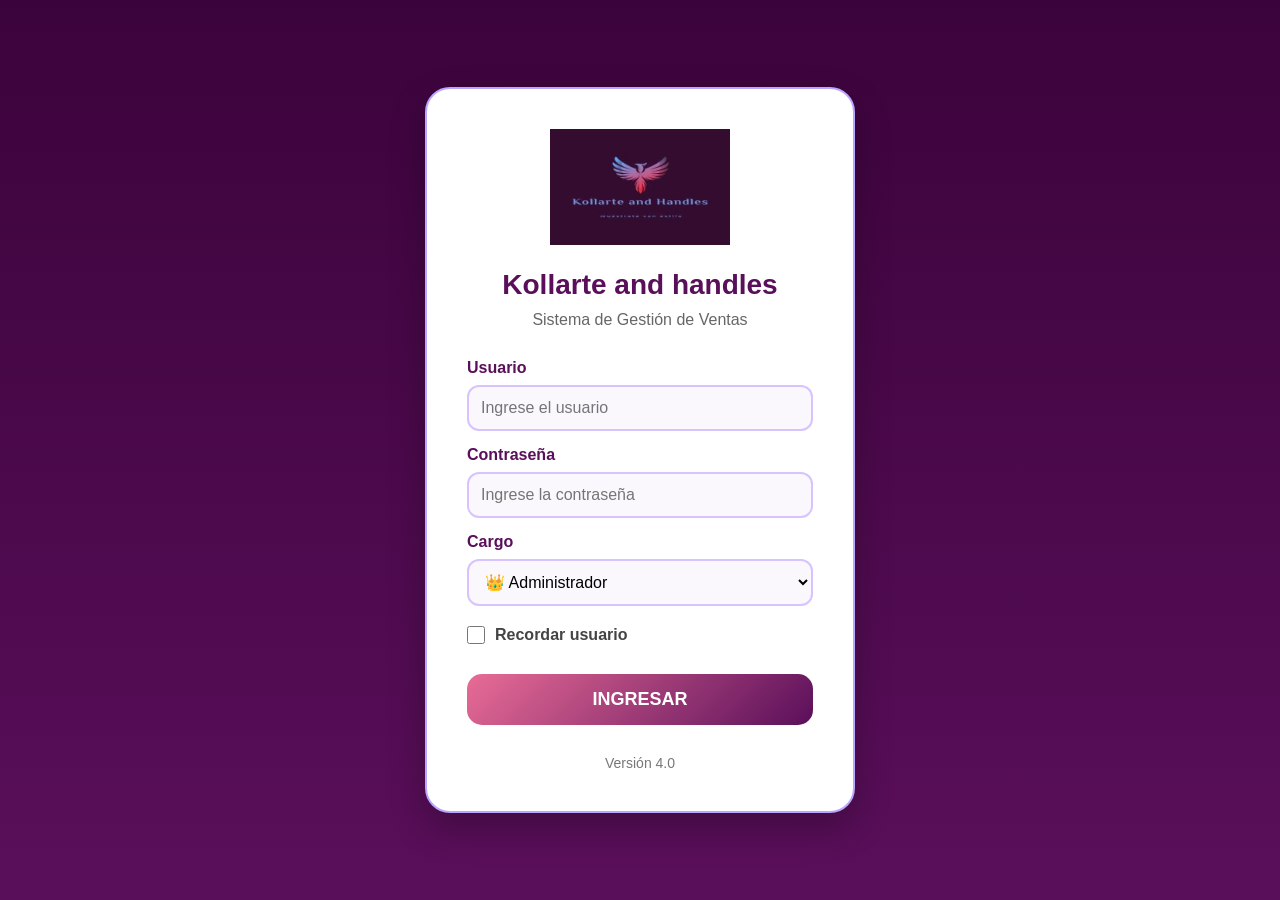
<file: login.html>
<!DOCTYPE html>
<html lang="es">

<head>

    <meta charset="UTF-8">

    <meta name="viewport"
          content="width=device-width, initial-scale=1.0">

    <title>Nuevo Nombre - Inicio de Sesión</title>

    <link rel="stylesheet" href="login.css">

</head>

<body>

<div class="login-container">

    <!-- LOGO -->

    <img src="logo.png"
         class="logo"
         alt="Kollarte and handles">

    <h1>Kollarte and handles</h1>

    <p class="subtitulo">

        Sistema de Gestión de Ventas

    </p>

    <!-- FORMULARIO -->

    <div class="formulario">

        <label>

            Usuario

        </label>

        <input
            type="text"
            id="usuario"
            placeholder="Ingrese el usuario">

        <label>

            Contraseña

        </label>

        <input
            type="password"
            id="clave"
            placeholder="Ingrese la contraseña">

        <label>

            Cargo

        </label>

        <select id="rol">
            
            <option value="admin">

                👑 Administrador

            </option>

        </select>

        <div class="recordar">

            <input
                type="checkbox"
                id="recordar">

            <label for="recordar">

                Recordar usuario

            </label>

        </div>

        <button onclick="iniciarSesion()">

            INGRESAR

        </button>

    </div>

    <div class="footer">

        Versión 4.0

    </div>

</div>

<script src="js/login.js"></script>

</body>

</html>
</file>
<file: login.css>
/*=====================================================
            LOGIN KOLLARTE AND HANDLES
======================================================*/

*{
    margin:0;
    padding:0;
    box-sizing:border-box;
}

body{

    font-family:'Segoe UI',Tahoma,Geneva,Verdana,sans-serif;

    background: linear-gradient(
        180deg,
        #3B033B,
        #5A0F5A
    );

    min-height:100vh;

    display:flex;

    justify-content:center;

    align-items:center;

    padding:20px;

}

.login-container{

    width:430px;

    background:#ffffff;

    padding:40px;

    border-radius:25px;

    border:2px solid #B8A7FF;

    box-shadow:0 15px 35px rgba(0,0,0,.25);

    text-align:center;

}

.logo{

    width:180px;

    margin-bottom:20px;

    transition:.3s;

}

.logo:hover{

    transform:scale(1.05);

}

h1{

    color:#5A0F5A;

    margin-bottom:10px;

    font-size:28px;

    font-weight:900;

}

.subtitulo{

    color:#666;

    margin-bottom:30px;

    font-size:16px;

}

.formulario{

    text-align:left;

}

.formulario label{

    display:block;

    margin-top:15px;

    margin-bottom:8px;

    font-weight:700;

    color:#5A0F5A;

}

.formulario input,
.formulario select{

    width:100%;

    padding:12px;

    border:2px solid #D6C3FF;

    border-radius:12px;

    font-size:16px;

    background:#FAF8FD;

    transition:.3s;

}

.formulario input:focus,
.formulario select:focus{

    outline:none;

    border-color:#E86C96;

    box-shadow:0 0 10px rgba(232,108,150,.35);

}

.recordar{

    display:flex;

    align-items:center;

    gap:10px;

    margin-top:20px;

}

.recordar input{

    width:18px;

    height:18px;

}

.recordar label{

    margin:0;

    color:#444;

}

button{

    width:100%;

    margin-top:30px;

    padding:15px;

    border:none;

    border-radius:15px;

    background:linear-gradient(
        135deg,
        #E86C96,
        #5A0F5A
    );

    color:#FFFFFF;

    font-size:18px;

    font-weight:800;

    cursor:pointer;

    transition:.3s;

}

button:hover{

    transform:translateY(-3px);

    box-shadow:0 8px 20px rgba(90,15,90,.35);

}

.footer{

    margin-top:30px;

    color:#777;

    font-size:14px;

    font-weight:500;

}

@media(max-width:500px){

    .login-container{

        width:100%;

        padding:30px 20px;

    }

    .logo{

        width:150px;

    }

    h1{

        font-size:24px;

    }

}
</file>
